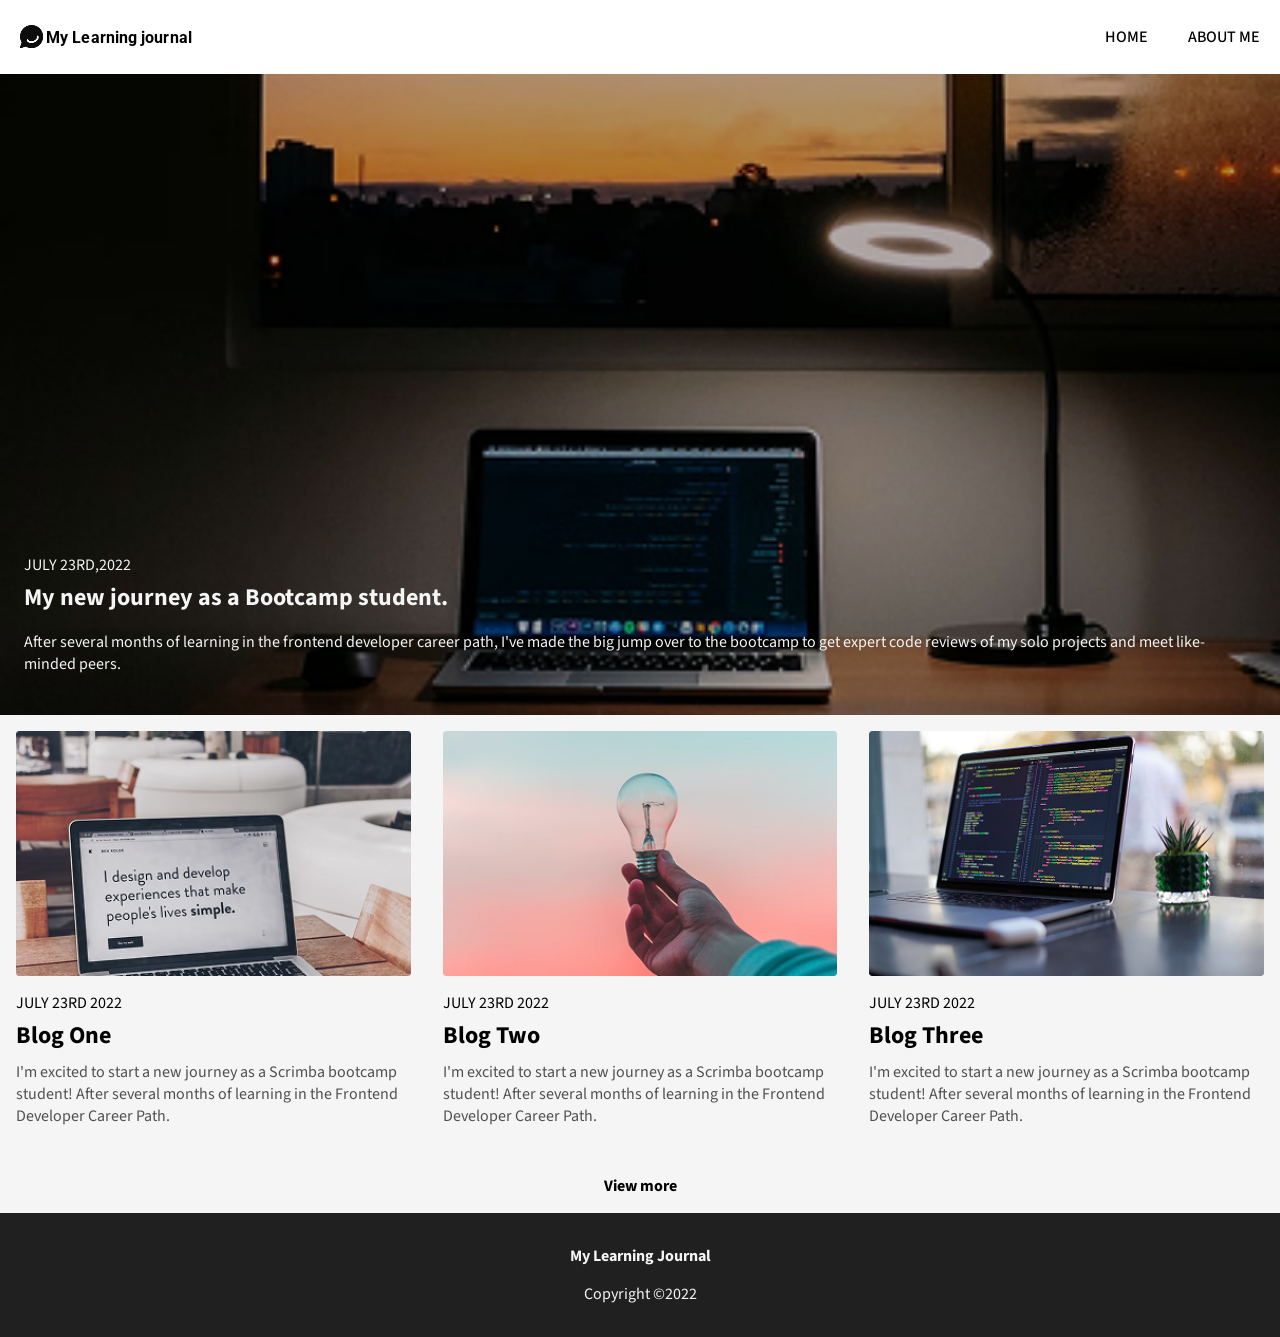
<file: index.html>
<html>

<head>
    <title>My Learning Journal</title>
    <link rel="preconnect" href="https://fonts.googleapis.com">
    <link rel="preconnect" href="https://fonts.gstatic.com" crossorigin>
    <link
        href="https://fonts.googleapis.com/css2?family=Roboto:ital,wght@0,100..900;1,100..900&family=Source+Sans+3:ital,wght@0,200..900;1,200..900&display=swap"
        rel="stylesheet">
    <link rel="stylesheet" href="css/style.css">
    <meta name="viewport" content="width=device-width, initial-scale=1.0">
</head>

<body>
    <nav>
        <div class="logo">
            <img src="./images/image 17.png">
            <p>My Learning journal</p>
        </div>
        <ul class="nav-links">
            <li><a href="#">Home</a></li>
            <li><a href="#">About me</a></li>
        </ul>
    </nav>
    <article class="hero-article">
        <header>
            <a href="#">
            <p class="date">July 23rd,2022</p>
            <h1 class="title">My new journey as a Bootcamp student.</h1>
            <p >After several months of learning in the frontend developer career path,
                I've made the big jump over to the bootcamp to get expert code reviews of my
                solo projects and meet like-minded peers.
            </p>
            </a>
        </header>
    </article>
    <main id="main">
    </main>
    <p class="view-more" id="view-more">View more</p>
    <footer>
        <p><strong>My Learning Journal</strong></p>
        <p>Copyright ©2022</p>
    </footer>
    <script src="./script.js" type="module"></script>
</body>

</html>
</file>
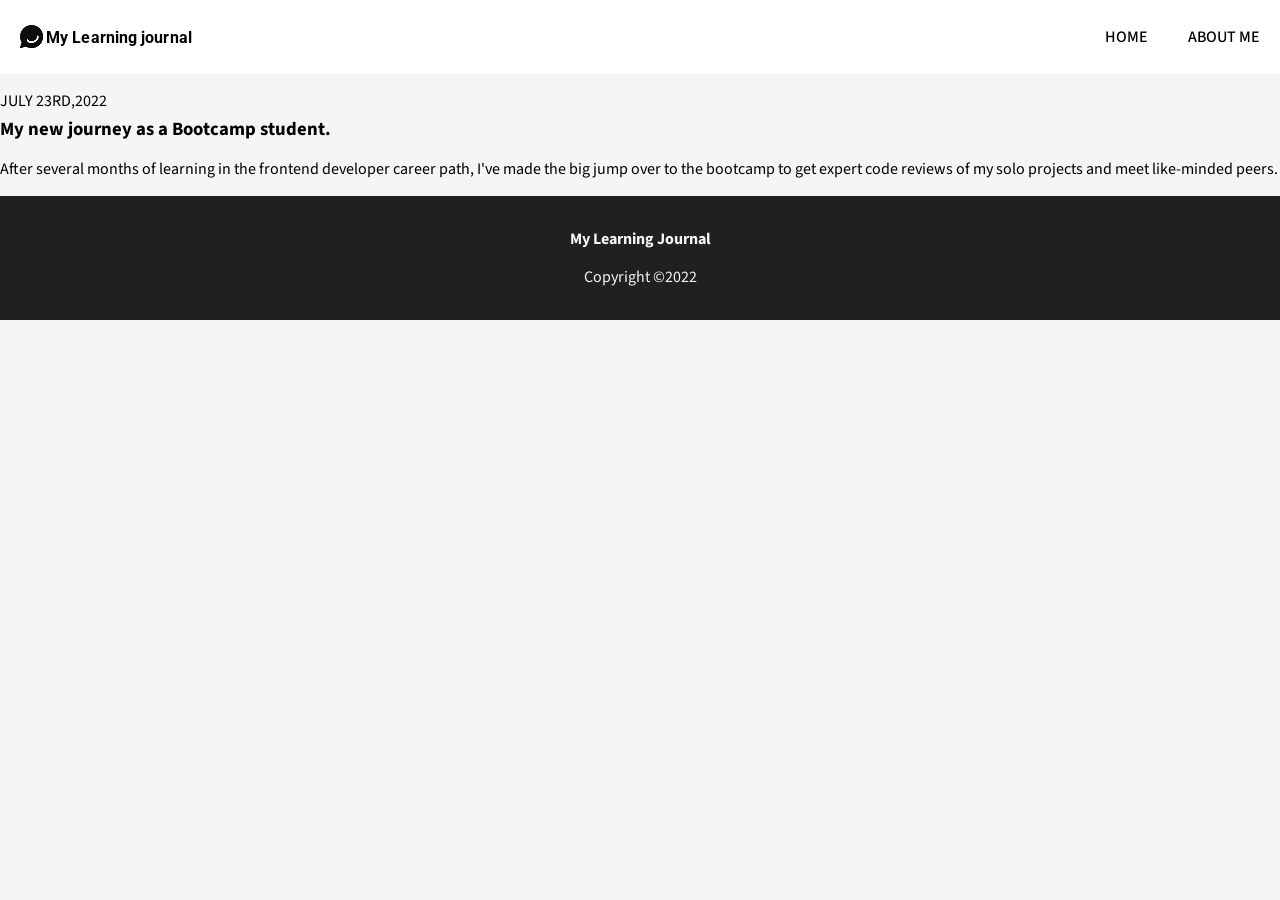
<file: bloghero.html>
<html>

<head>
    <title>My Learning Journal</title>
    <link rel="preconnect" href="https://fonts.googleapis.com">
    <link rel="preconnect" href="https://fonts.gstatic.com" crossorigin>
    <link
        href="https://fonts.googleapis.com/css2?family=Roboto:ital,wght@0,100..900;1,100..900&family=Source+Sans+3:ital,wght@0,200..900;1,200..900&display=swap"
        rel="stylesheet">
    <link rel="stylesheet" href="css/style.css">
    <meta name="viewport" content="width=device-width, initial-scale=1.0">
</head>

<body>
    <nav>
        <div class="logo">
            <img src="./images/image 17.png">
            <p>My Learning journal</p>
        </div>
        <ul class="nav-links">
            <li><a href="index.html">Home</a></li>
            <li><a href="#">About me</a></li>
        </ul>
    </nav>
    <article class="blog-heading">
        <section>
            <p class="date">July 23rd,2022</p>
            <h1 class="title">My new journey as a Bootcamp student.</h1>
            <p >After several months of learning in the frontend developer career path,
                I've made the big jump over to the bootcamp to get expert code reviews of my
                solo projects and meet like-minded peers.
            </p>
        </section>
    </article>

    <footer>
        <p><strong>My Learning Journal</strong></p>
        <p>Copyright ©2022</p>
        </footer>
        <script src="./script.js" type="module"></script>
    </footer>
    </body>
    </html>
</file>
<file: css/style.css>
html, 
body {
    margin: 0;
    padding: 0;
    box-sizing: border-box;
    font-family: "Source Sans 3",sans-serif;
    background-color: whitesmoke;
}
/* Navigation section */
nav,
.logo,
.nav-links{
    display:flex;
}
.logo,
.nav-links{
    align-items: center;
}
nav{
    justify-content: space-between;
    padding:0.625em 1.25em;
    background-color: white;
}

.logo{
    justify-content: center;
    font-family: "Roboto",sans-serif;
    font-weight: bold;
    letter-spacing: 0.1px;
    gap:2px;
}
.nav-links{
    list-style-type:none;
    text-align: center;
    gap:40px;
}
.nav-links li a {
    text-decoration: none;
    color:black;
    text-transform: uppercase;
    font-weight:500;
}
/* Hero article */
a{
    text-decoration: none;
    color:inherit;
}
.hero-article{
    color:whitesmoke;
    background-image: url("../images/article-image-hero.png");
    background-size: cover;
    padding:5em 1.5em 1.5em;
}
.date{
    text-transform: uppercase;
    margin-bottom: 0.25em;
}
.hero-desc{
    max-width: 600px;
}

/*Main Content*/
.title{
    margin:0;
}   
main{
    display:grid;
    grid-template-columns: 1fr;
}
.article{
    padding:1em;
    transition: background-color 0.25s;
}
.article:hover{
    background-color: #e9f6fa;
}
.article-img{
    width:100%;
}
.blog-text{
    color:#505050;
    margin-top:0.5em;
}
.view-more{
    text-align: center;
    font-weight:bold;
    cursor:pointer;
}
/* Footer */
footer{
    text-align: center;
    padding:1em;
    color:whitesmoke;
    background-color:#202020;
}


/* Media queries */
@media(min-width:768px){
    .hero-article{
        padding: 10em 1.5em 1.5em;
    }
    main{
        grid-template-columns: repeat(3,1fr);
    }
    header{
        margin-top: 20em;
    }
}
</file>
